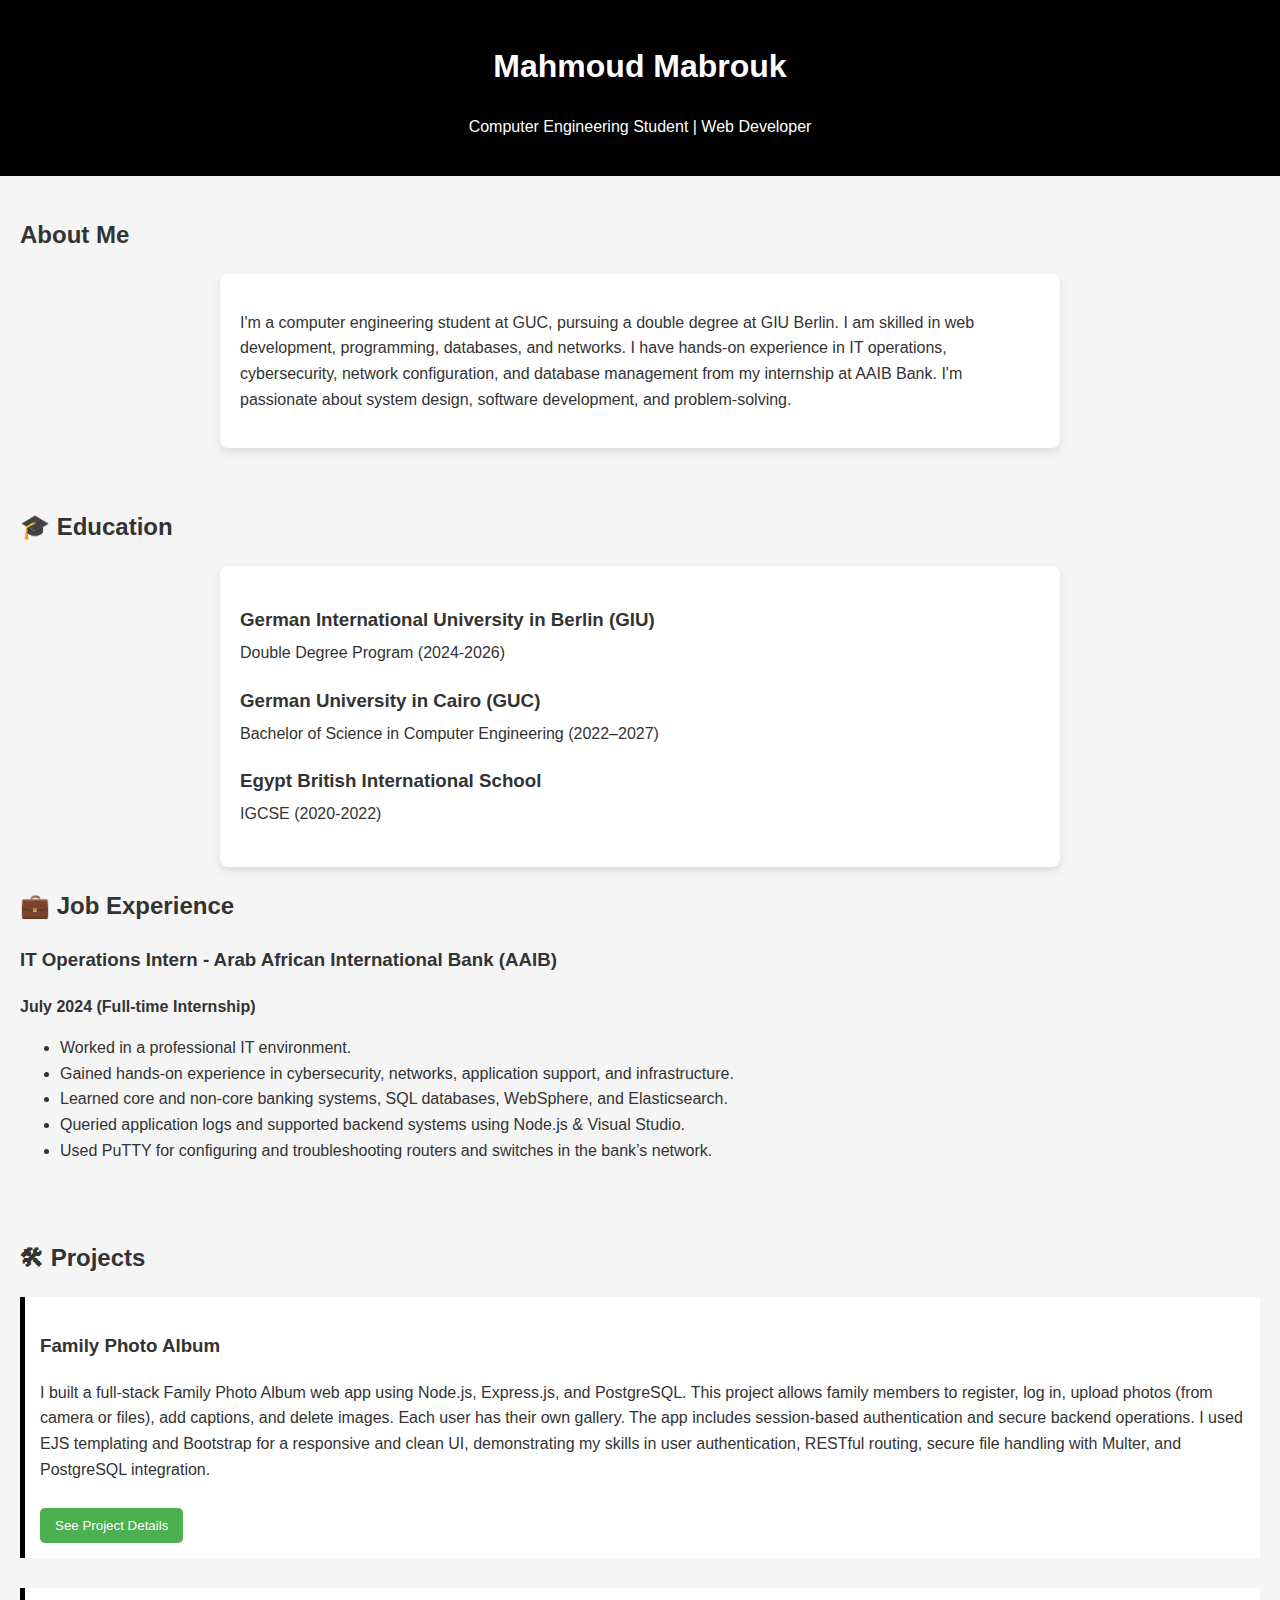
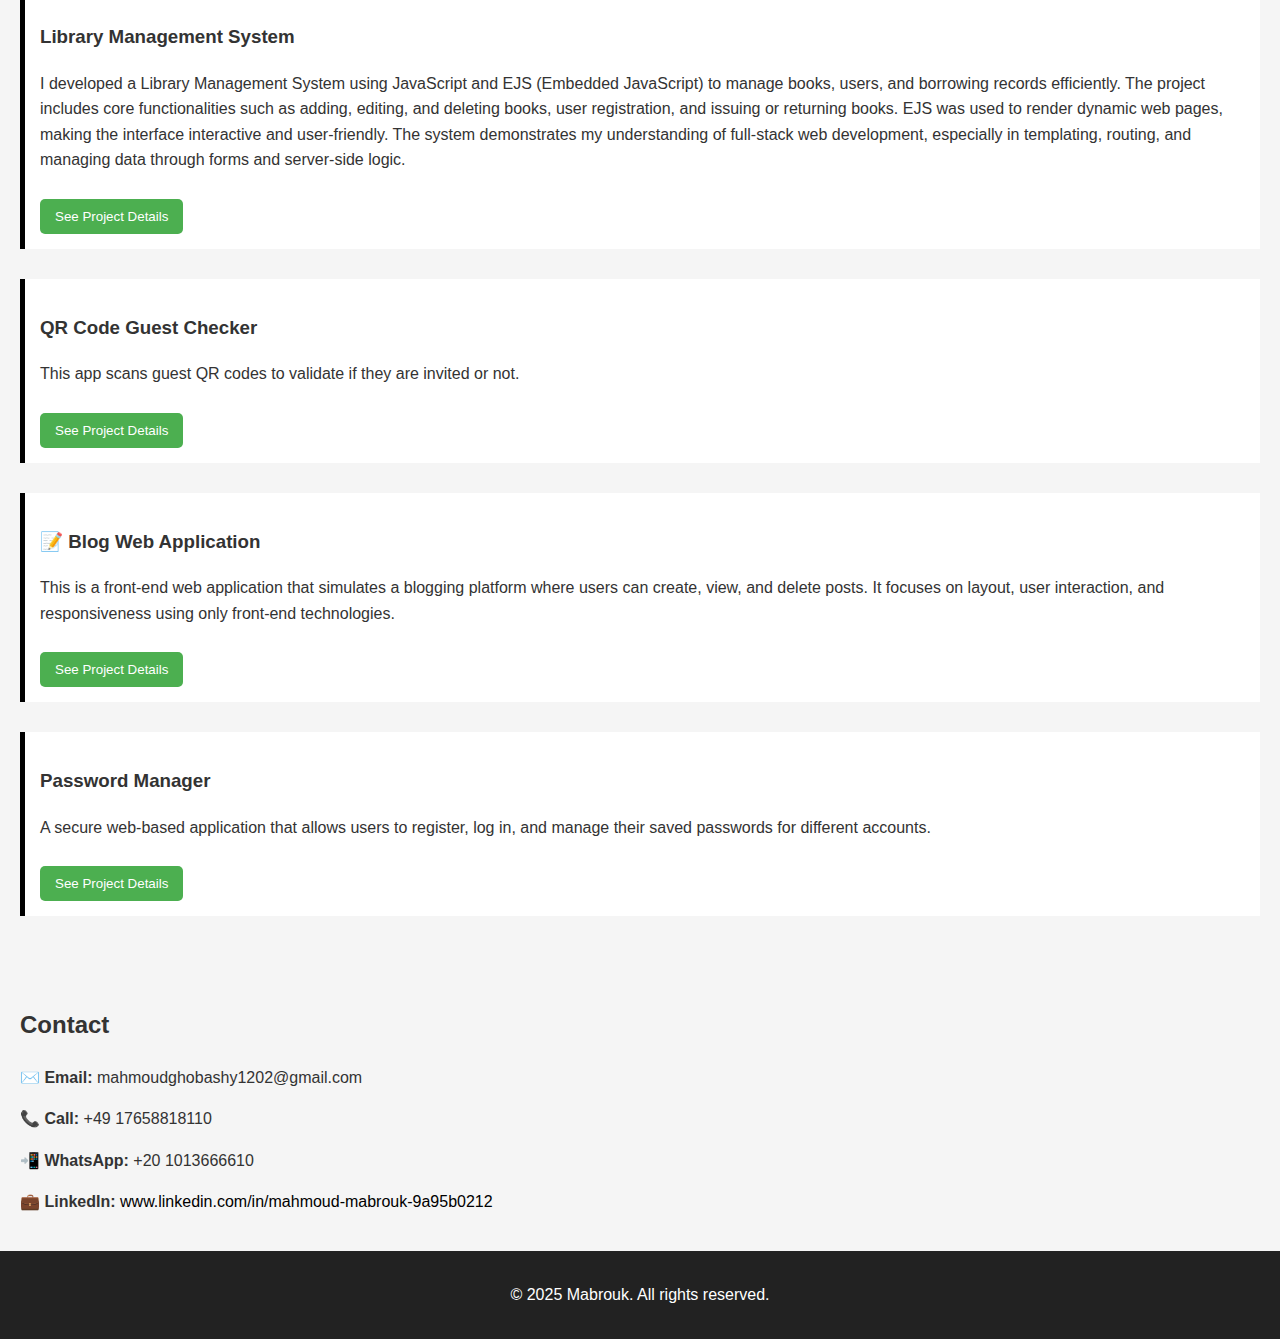
<file: index.html>
<!DOCTYPE html>
<html lang="en">
<head>
  <meta charset="UTF-8" />
  <meta name="viewport" content="width=device-width, initial-scale=1.0"/>
  <title>Mahmoud Mabrouk's Portfolio</title>
  <link rel="stylesheet" href="style.css" />
  <link href="https://fonts.googleapis.com/css2?family=Roboto:wght@400;500;700&display=swap" rel="stylesheet">
</head>
<body>
  <header>
    <div class="container">
      <h1>Mahmoud Mabrouk</h1>
      <p>Computer Engineering Student | Web Developer</p>
    </div>
  </header>

  <section id="about">
    <div class="container">
      <h2>About Me</h2>
      <div class="about-content">
        <p>I'm a computer engineering student at GUC, pursuing a double degree at GIU Berlin. I am skilled in web development, programming, databases, and networks. I have hands-on experience in IT operations, cybersecurity, network configuration, and database management from my internship at AAIB Bank. I'm passionate about system design, software development, and problem-solving.</p>
      </div>
    </div>
  </section>

  <section id="education-experience">
    <div class="container two-column-layout">
      
      <!-- Education Column -->
      <div class="education-column">
        <h2>🎓 Education</h2>
        <div class="education-content">
          <div class="education-item">
            <h3>German International University in Berlin (GIU)</h3>
            <p>Double Degree Program (2024-2026)</p>
          </div>
          <div class="education-item">
            <h3>German University in Cairo (GUC)</h3>
            <p>Bachelor of Science in Computer Engineering (2022–2027)</p>
          </div>
          <div class="education-item">
            <h3>Egypt British International School</h3>
            <p>IGCSE (2020-2022)</p>
          </div>
        </div>
      </div>
  
      <!-- Experience Column -->
      <div class="experience-column">
        <h2>💼 Job Experience</h2>
        <div class="experience-content">
          <div class="experience-item">
            <h3>IT Operations Intern - Arab African International Bank (AAIB)</h3>
            <p><strong>July 2024 (Full-time Internship)</strong></p>
            <ul>
              <li>Worked in a professional IT environment.</li>
              <li>Gained hands-on experience in cybersecurity, networks, application support, and infrastructure.</li>
              <li>Learned core and non-core banking systems, SQL databases, WebSphere, and Elasticsearch.</li>
              <li>Queried application logs and supported backend systems using Node.js & Visual Studio.</li>
              <li>Used PuTTY for configuring and troubleshooting routers and switches in the bank’s network.</li>
            </ul>
          </div>
        </div>
      </div>
  
    </div>
  </section>

  <!-- Corrections applied: unique IDs for each project details section and matching button onclicks. Also fixed extra closing </div> after Family Photo Album. -->

<section id="projects">
  <div class="container">
    <h2>🛠 Projects</h2>

    <div class="project-card">
      <h3>Family Photo Album</h3>
      <p>
        I built a full-stack Family Photo Album web app using Node.js, Express.js, and PostgreSQL. This project allows family members to register, log in, upload photos (from camera or files), add captions, and delete images. Each user has their own gallery. The app includes session-based authentication and secure backend operations.
        I used EJS templating and Bootstrap for a responsive and clean UI, demonstrating my skills in user authentication, RESTful routing, secure file handling with Multer, and PostgreSQL integration.
      </p>
      <button onclick="toggleDetails('project-details-photo')" class="try-now-button">See Project Details</button>
      <div class="project-details" id="project-details-photo" style="display: none;">
        <p><strong>Project Description:</strong> A secure and private photo-sharing platform for families with authentication, captioning, image deletion, and uploads directly from the camera.</p>
        <p><strong>Technologies Used:</strong></p>
        <ul>
          <li>HTML, CSS, JavaScript</li>
          <li>Node.js, Express.js, EJS</li>
          <li>PostgreSQL, Multer, bcrypt, Express-session</li>
          <li>Bootstrap 5 for styling</li>
        </ul>
        <a href="https://family-photo-app.onrender.com" target="_blank" class="try-now-button">Try the Project</a>
      </div>
    </div>

    <div class="project-card">
      <h3>Library Management System</h3>
      <p>
        I developed a Library Management System using JavaScript and EJS (Embedded JavaScript) to manage books, users, and borrowing records efficiently. The project includes core functionalities such as adding, editing, and deleting books, user registration, and issuing or returning books. EJS was used to render dynamic web pages, 
        making the interface interactive and user-friendly. 
        The system demonstrates my understanding of full-stack web development, 
        especially in templating, routing, and managing data through forms and server-side logic.
      </p>
      <button onclick="toggleDetails('project-details-library')" class="try-now-button">See Project Details</button>
      <div class="project-details" id="project-details-library" style="display: none;">
        <p><strong>Project Description:</strong> This web app enables user authentication, session-based access, and secure password storage using a backend database.</p>
        <p><strong>Technologies Used:</strong></p>
        <ul>
          <li>HTML, CSS, JavaScript</li>
          <li>Node.js & Express.js</li>
        </ul>
        <a href="https://library-management-system-hsoo.onrender.com" target="_blank" class="try-now-button">Try the Project</a>
      </div>
    </div>

    <div class="project-card">
      <h3>QR Code Guest Checker</h3>
      <p>This app scans guest QR codes to validate if they are invited or not.</p>
      <button onclick="toggleDetails('project-details-qr')" class="try-now-button">See Project Details</button>
      <div class="project-details" id="project-details-qr" style="display: none;">
        <p>The process involves scanning the QR code and verifying if the person is on the guest list. It's an easy and efficient way to check guests at the entrance.</p>
        <h4>Demo QR Codes</h4>
        <p>Below are two demo QR codes:</p>
        <div class="qr-code-container">
          <div class="qr-code"><img src="images/002_Sarah_Ibrahim.png" alt="Allowed Guest QR Code" /></div>
          <div class="qr-code"><img src="images/004_John_Doe.png" alt="Not Allowed Guest QR Code" /></div>
        </div>
        <p><strong>Scan the demo QR codes above to see how the app handles both allowed and not-allowed guests. If you would like to try the app yourself, click the link below:</strong></p>
        <a href="https://mabrouukk.github.io/checker/" target="_blank" class="try-now-button">Try the Project</a>
      </div>
    </div>

    <div class="project-card">
      <h3>📝 Blog Web Application</h3>
      <p>This is a front-end web application that simulates a blogging platform where users can create, view, and delete posts. It focuses on layout, user interaction, and responsiveness using only front-end technologies.</p>
      <button onclick="toggleDetails('project-details-blog')" class="try-now-button">See Project Details</button>
      <div class="project-details" id="project-details-blog" style="display: none;">
        <div style="display: flex; justify-content: center; align-items: center; margin-bottom: 1rem;">
          <img src="./images/Capture 1.PNG" alt="Blog App Homepage Screenshot" style="max-width: 50%; border-radius: 10px;">
        </div>
        <div style="display: flex; justify-content: center; align-items: center; margin-top: 20px;">
          <video controls width="75%" style="border-radius: 10px;">
            <source src="images/here.mp4" type="video/mp4">
            Your browser does not support the video tag.
          </video>
        </div>
        <p><strong>Key Features:</strong></p>
        <ul>
          <li>Interactive user interface with post creation and deletion.</li>
          <li>Styled using HTML, CSS, EJS, Express.js, Node.js, and JavaScript.</li>
          <li>Fully responsive design optimized for desktop and mobile screens.</li>
          <li>Data is stored temporarily in-memory during runtime (no database used).</li>
        </ul>
        <p><strong>Status:</strong> This project is currently in local development. Demo images and video walkthroughs are available above.</p>
      </div>
    </div>

    <div class="project-card">
      <h3>Password Manager</h3>
      <p>A secure web-based application that allows users to register, log in, and manage their saved passwords for different accounts.</p>
      <button onclick="toggleDetails('project-details-password-2')" class="try-now-button">See Project Details</button>
      <div class="project-details" id="project-details-password-2" style="display: none;">
        <p><strong>Project Description:</strong> This web app enables user authentication, session-based access, and secure password storage using a backend database.</p>
        <p><strong>Technologies Used:</strong></p>
        <ul>
          <li>HTML, CSS, JavaScript</li>
          <li>Node.js & Express.js</li>
        </ul>
        <a href="https://mabrouukk.github.io/password-manager/" target="_blank" class="try-now-button">Try the Project</a>
      </div>
    </div>
  </div>
</section>

  <section id="contact">
    <div class="container">
      <h2>Contact</h2>
      <div class="contact-content">
        <p><strong>✉️ Email:</strong> mahmoudghobashy1202@gmail.com</p>
        <p><strong>📞 Call:</strong> +49 17658818110</p>
        <p><strong>📲 WhatsApp:</strong> +20 1013666610</p> 
        <p><strong>💼 LinkedIn:</strong>
          <a href="https://www.linkedin.com/in/mahmoud-mabrouk-9a95b0212" target="_blank">
            www.linkedin.com/in/mahmoud-mabrouk-9a95b0212
          </a>
        </p>
      </div>
    </div>
  </section>
  

  <footer>
    <p>&copy; 2025 Mabrouk. All rights reserved.</p>
  </footer>

  <script>
    function toggleDetails(id) {
      const details = document.getElementById(id);
      if (details.style.display === "none" || details.style.display === "") {
        details.style.display = "block";
      } else {
        details.style.display = "none";
      }
    }
  </script>
</body>
</html>
</file>
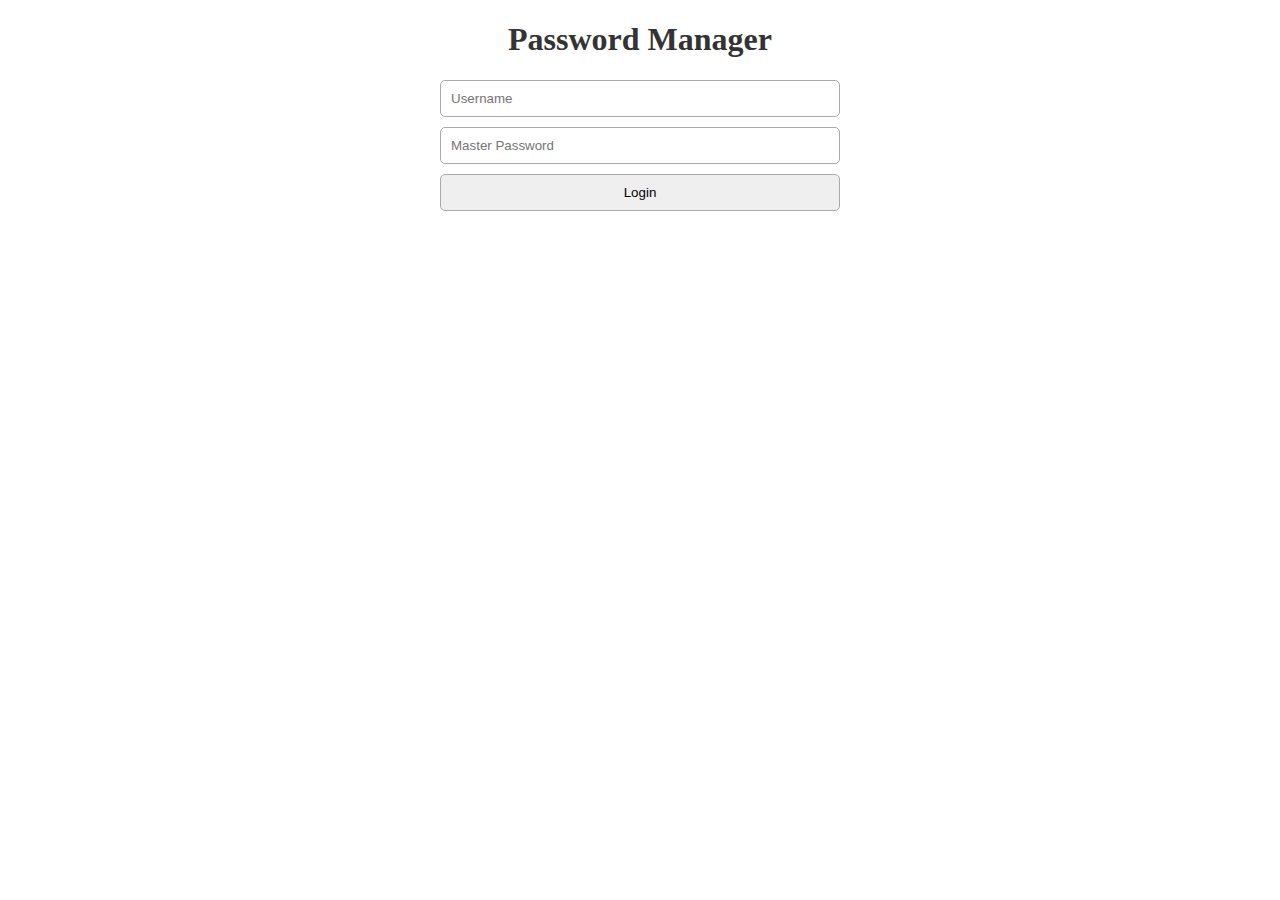
<file: projects/qr-wedding-checker/password-manager/index.html>
<!DOCTYPE html>
<html lang="en">
<head>
  <meta charset="UTF-8" />
  <meta name="viewport" content="width=device-width, initial-scale=1.0"/>
  <title>Password Manager</title>
  <link rel="stylesheet" href="style.css"/>
</head>
<body>
    <header>
      <h1>Password Manager</h1>
    </header>
  
    <!-- LOGIN / REGISTER SECTION -->
    <section id="auth-section">
      <form id="auth-form">
        <input type="text" id="auth-username" placeholder="Username" required />
        <input type="password" id="auth-password" placeholder="Master Password" required />
        <button type="submit" id="login-btn">Login</button>
      </form>
      <p id="auth-message"></p>
    </section>
  
    <!-- PASSWORD MANAGER SECTION -->
    <section id="manager-section" style="display: none;">
      <form id="password-form">
        <input type="text" id="site-name" placeholder="Site Name" required />
        <input type="text" id="username" placeholder="Username" required />
        <input type="password" id="password" placeholder="Password" required />
        <button type="submit">Save Password</button>
        <button type="button" id="generate-password">Generate Password</button>
      </form>
  
      <h2 style="text-align: center;">Saved Passwords</h2>
      <div id="password-list"></div>
    </section>
  
    <script src="script.js"></script>
  </body>
  
</html>
</file>
<file: style.css>
body {
    font-family: Arial, sans-serif;
    line-height: 1.6;
    margin: 0;
    padding: 0;
    background: #f5f5f5;
    color: #333;
  }
  
  header {
    background: black;
    color: white;
    padding: 20px;
    text-align: center;
  }
  
  section {
    padding: 20px;
  }
  
  .project-card {
    background: white;
    padding: 15px;
    margin: 10px 0;
    border-left: 5px solid black;
  }
  
  a {
    color: black;
    text-decoration: none;
  }
  
  footer {
    text-align: center;
    padding: 15px;
    background: #222;
    color: white;
  }
  /* Style for Project Card */
.project-card {
  margin-bottom: 30px;
}

/* Button to Toggle Project Details */
.try-now-button {
  display: inline-block;
  margin-top: 10px;
  padding: 10px 15px;
  background-color: #4CAF50;
  color: white;
  text-decoration: none;
  border-radius: 5px;
  border: none;
  cursor: pointer;
}

.try-now-button:hover {
  background-color: #45a049;
}


.project-details {
  display: none; 
  margin-top: 20px;
  text-align: left;
}


.qr-code-container {
  display: flex;
  justify-content: center; /* Centers the QR codes horizontally */
  gap: 30px; /* Adds space between the two QR codes */
  margin: 20px 0; /* Adds margin around the QR codes */
}

.qr-code {
  display: flex;
  justify-content: center; /* Centers the QR code inside the div */
}

.qr-code img {
  width: 150px; /* Sets the width of the QR code */
  height: 150px; /* Sets the height of the QR code */
  object-fit: contain; /* Ensures the image maintains its aspect ratio */
}
.about-content {
  max-width: 800px; /* Makes the content not stretch too much */
  margin: 0 auto;   /* Centers it horizontally */
  background: white;
  padding: 20px;
  border-radius: 8px;
  box-shadow: 0 4px 8px rgba(0,0,0,0.1);
}
.education-content {
  max-width: 800px;
  margin: 0 auto;
  background: white;
  padding: 20px;
  border-radius: 8px;
  box-shadow: 0 4px 8px rgba(0,0,0,0.1);
}

.education-item {
  margin-bottom: 20px;
}

.education-item h3 {
  margin-bottom: 5px;
  color: #333;
}

.education-item p {
  margin: 2px 0;
}
</file>
<file: projects/qr-wedding-checker/password-manager/style.css>
form {
    display: flex;
    flex-direction: column;
    max-width: 400px;
    margin: 20px auto;
    gap: 10px;
  }
  
  input, button {
    padding: 10px;
    border: 1px solid #aaa;
    border-radius: 5px;
  }
  h1{
    text-align: center;
    color: #333;
    
  }
  
  #password-list {
    max-width: 600px;
    margin: auto;
  }
  
  .password-entry {
    background: #fff;
    padding: 10px;
    margin-bottom: 10px;
    border-left: 5px solid #4CAF50;
    border-radius: 5px;
  }
</file>
